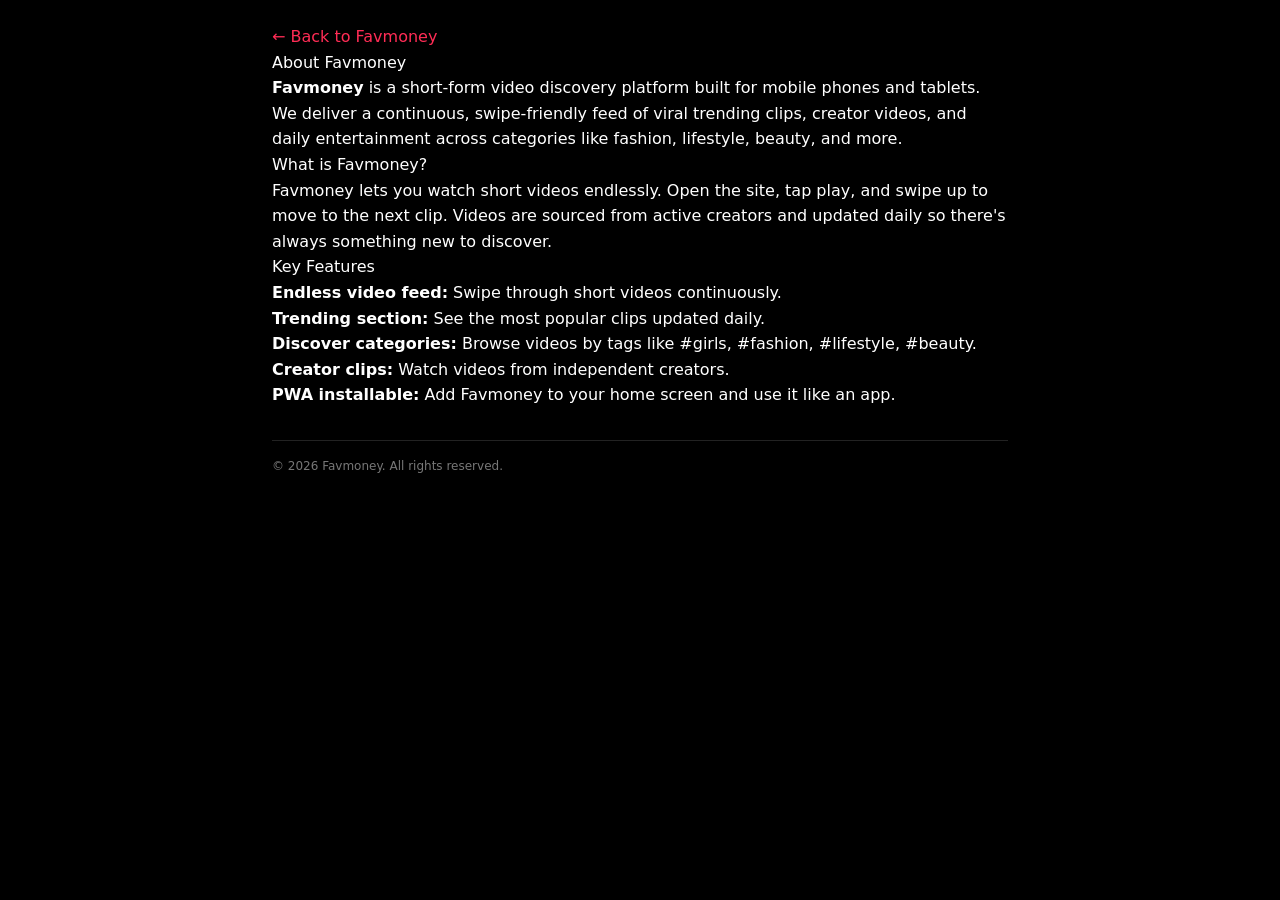
<file: about.html>
<!DOCTYPE html>
<html lang="en">
<head>
  <meta charset="UTF-8">
  <meta name="viewport" content="width=device-width, initial-scale=1.0, viewport-fit=cover">

  <title>About Favmoney | Short Videos &amp; Creator Clips</title>
  <link rel="canonical" href="https://favmoney.site/about.html">
  <link rel="alternate" href="https://favmoney.site/about.html" hreflang="en" />
  <link rel="alternate" href="https://favmoney.site/about.html" hreflang="x-default" />
  <meta name="description" content="About Favmoney — the short video discovery platform for viral trending clips, creator videos, and daily entertainment. Learn who we are, what we do, and how to watch.">
  <meta name="robots" content="index, follow, max-image-preview:large, max-video-preview:-1">
  <meta name="rating" content="general">
  <meta name="theme-color" content="#FF2B55">
  <meta name="color-scheme" content="dark">
  <link rel="icon" href="/favicon.ico" sizes="any" />
  <link rel="icon" href="/icons/icon-192.png" sizes="192x192" type="image/png">
  <link rel="apple-touch-icon" sizes="180x180" href="/icons/icon-192.png">
  <link rel="manifest" href="/manifest.json">
  <meta property="og:site_name" content="Favmoney">
  <meta property="og:locale" content="en_US">
  <meta property="og:title" content="About Favmoney | Short Videos &amp; Creator Clips">
  <meta property="og:description" content="About Favmoney — the short video discovery platform for viral trending clips, creator videos, and daily entertainment.">
  <meta property="og:url" content="https://favmoney.site/about.html">
  <meta property="og:image" content="https://favmoney.site/preview.png">
  <meta name="twitter:image" content="https://favmoney.site/preview.png">
  <meta property="og:type" content="website">
  <meta name="twitter:card" content="summary_large_image">
  <meta name="twitter:title" content="About Favmoney | Short Videos &amp; Creator Clips">
  <meta name="twitter:description" content="About Favmoney — the short video discovery platform.">
  <script type="application/ld+json">{"@context":"https://schema.org","@type":"WebPage","name":"About Favmoney","url":"https://favmoney.site/about.html","description":"About Favmoney — the short video discovery platform for viral trending clips, creator videos, and daily entertainment.","publisher":{"@type":"Organization","name":"Favmoney","url":"https://favmoney.site/"}}</script>
  <script type="application/ld+json">{"@context":"https://schema.org","@type":"BreadcrumbList","itemListElement":[{"@type":"ListItem","item":"https://favmoney.site/","name":"Home","position":1},{"@type":"ListItem","item":"https://favmoney.site/about.html","name":"About","position":2}]}</script>
  <link rel="stylesheet" href="/ntok.css">
  <link rel="stylesheet" href="/css/base.css">
</head>
<body class="bg-black text-white antialiased">
  <div class="container" style="max-width:48rem;margin:0 auto;padding:24px 16px;line-height:1.6;font-family:system-ui,-apple-system,Segoe UI,Roboto,sans-serif;">
    <a href="/index.html" style="color:#ff2c55;text-decoration:none;">&larr; Back to Favmoney</a>
    <h1>About Favmoney</h1>
    <p><strong>Favmoney</strong> is a short-form video discovery platform built for mobile phones and tablets. We deliver a continuous, swipe-friendly feed of viral trending clips, creator videos, and daily entertainment across categories like fashion, lifestyle, beauty, and more.</p>
    <h2>What is Favmoney?</h2>
    <p>Favmoney lets you watch short videos endlessly. Open the site, tap play, and swipe up to move to the next clip. Videos are sourced from active creators and updated daily so there's always something new to discover.</p>
    <h2>Key Features</h2>
    <ul>
      <li><strong>Endless video feed:</strong> Swipe through short videos continuously.</li>
      <li><strong>Trending section:</strong> See the most popular clips updated daily.</li>
      <li><strong>Discover categories:</strong> Browse videos by tags like #girls, #fashion, #lifestyle, #beauty.</li>
      <li><strong>Creator clips:</strong> Watch videos from independent creators.</li>
      <li><strong>PWA installable:</strong> Add Favmoney to your home screen and use it like an app.</li>
    </ul>
    <footer style="margin-top:32px;padding-top:16px;border-top:1px solid #222;color:#777;font-size:12px;">
      &copy; 2026 Favmoney. All rights reserved.
    </footer>
  </div>
</body>
</html>
</file>
<file: css/base.css>
/* css/base.css — design tokens + toast. Loaded after ntok.css. */
:root {
  --color-accent-cyan: #25f4ee;
  --color-accent-saved: #facc15;
  --color-border: #2f2f2f;
  --color-primary: #fe2c55;
  --sx-bg: #000;
  --sx-surface: #121212;
  --sx-elev: #1e1e1e;
}
.sx-toast {
  pointer-events: auto;
  background: rgba(20, 20, 20, 0.95);
  border: 1px solid #2f2f2f;
  color: #fff;
  font-size: 13px;
  font-weight: 600;
  padding: 10px 14px;
  border-radius: 12px;
  margin-top: 8px;
  box-shadow: 0 8px 24px rgba(0, 0, 0, 0.5);
  transition: opacity 0.3s;
}
.sx-toast-hide { opacity: 0; }
</file>
